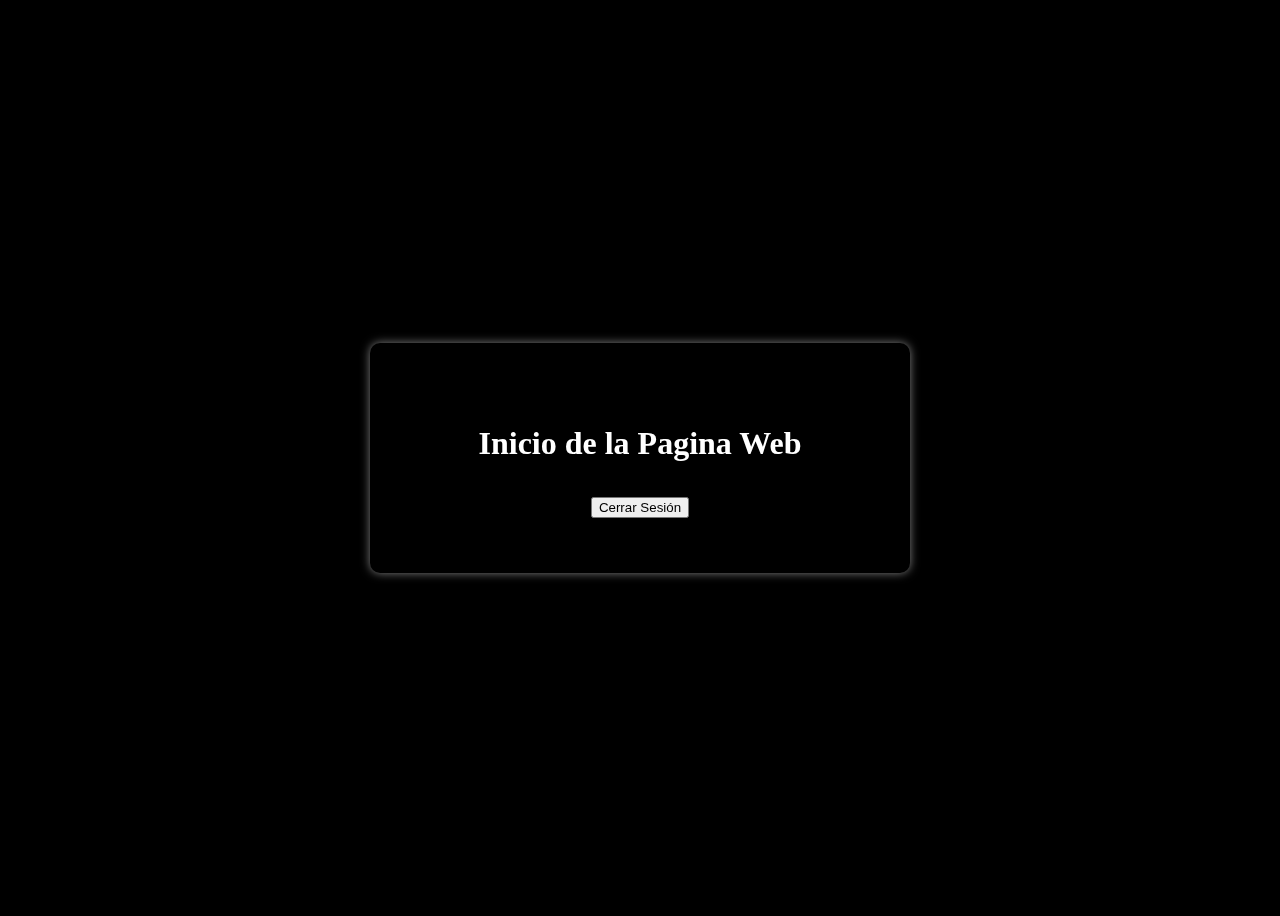
<file: proyectopasantias/index.html>
<!DOCTYPE html>
<html lang="en">
<head>
    <meta charset="UTF-8">
    <meta name="viewport" content="width=device-width, initial-scale=1.0">
    <title>Inicio</title>
    <link href="https://cdn.jsdelivr.net/npm/bootstrap@5.3.6/dist/css/bootstrap.min.css" rel="stylesheet" integrity="sha384-4Q6Gf2aSP4eDXB8Miphtr37CMZZQ5oXLH2yaXMJ2w8e2ZtHTl7GptT4jmndRuHDT" crossorigin="anonymous">
    <link rel="stylesheet" href="index.css">
</head>
<body>
    
    <div class="inicio">

        <h1 style="text-align: center;"> Inicio de la Pagina Web</h1>

        <div class="boton">

            <button type="submit" class="btn btn-dark">Cerrar Sesión</button>

        </div>

    </div>

</body>

<script src="https://cdn.jsdelivr.net/npm/bootstrap@5.3.6/dist/js/bootstrap.bundle.min.js" integrity="sha384-j1CDi7MgGQ12Z7Qab0qlWQ/Qqz24Gc6BM0thvEMVjHnfYGF0rmFCozFSxQBxwHKO" crossorigin="anonymous"></script>
</html>
</file>
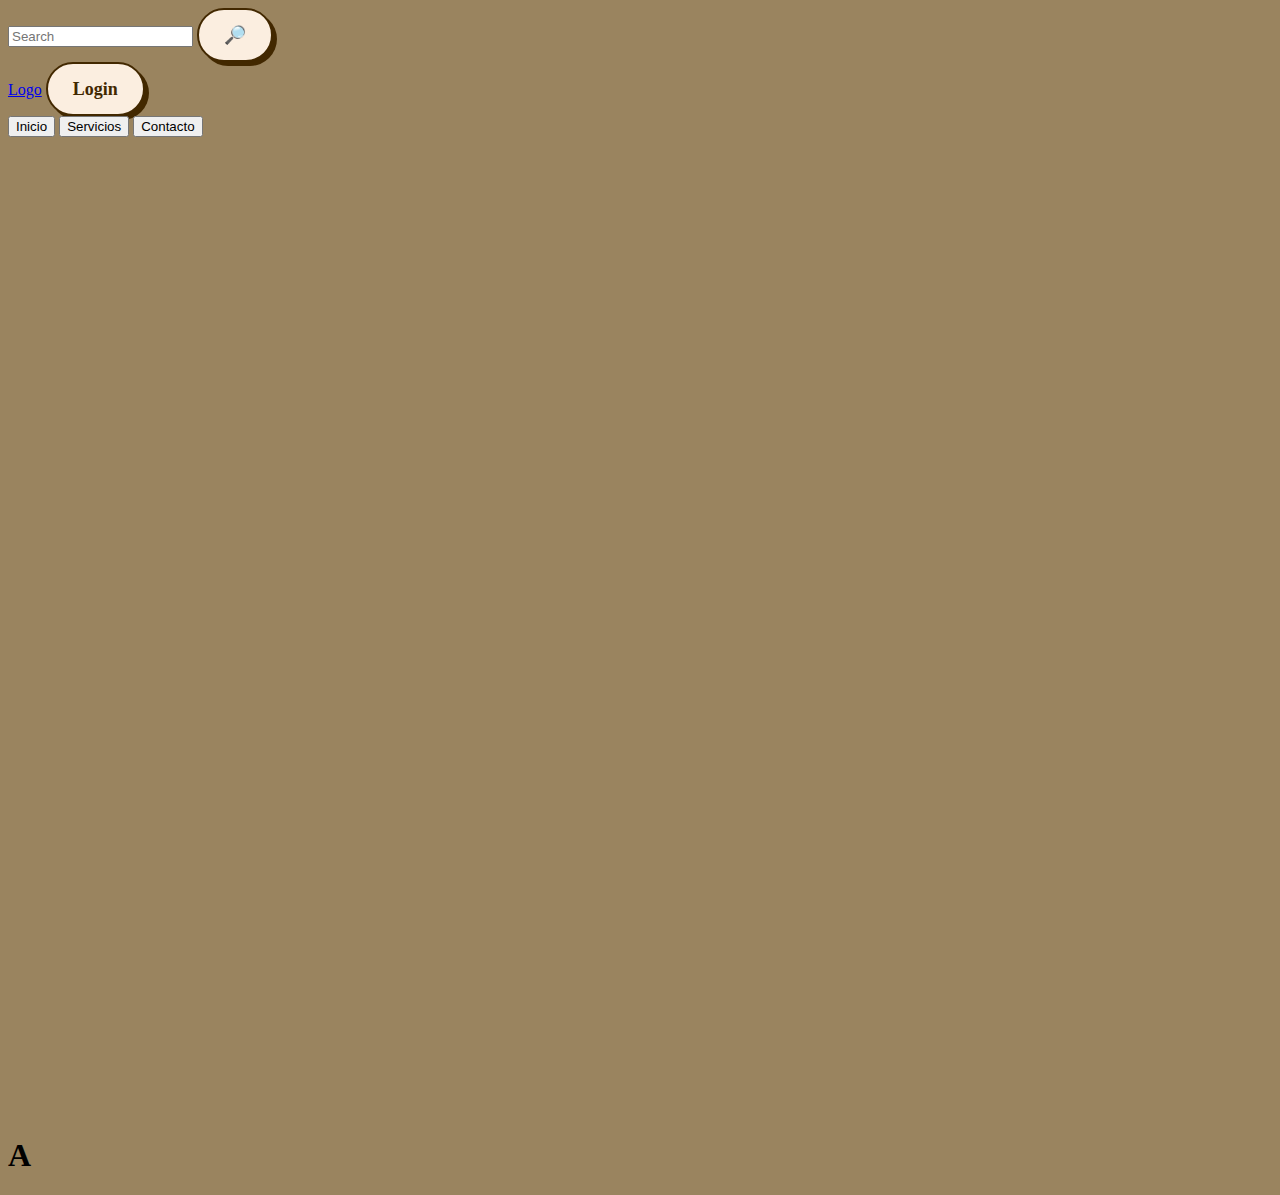
<file: HTML/ej.html>
<!DOCTYPE html>
<html lang="en">
<head>
    <meta charset="UTF-8">
    <meta name="viewport" content="width=device-width, initial-scale=1.0">

    <link rel="stylesheet" href="../CSS/index.css">
    <!-- Bootstrap CSS -->
    <link href="https://cdn.jsdelivr.net/npm/bootstrap@5.3.6/dist/css/bootstrap.min.css"rel="stylesheet" integrity="sha384-4Q6Gf2aSP4eDXB8Miphtr37CMZZQ5oXLH2yaXMJ2w8e2ZtHTl7GptT4jmndRuHDT" crossorigin="anonymous">
    <title>Document</title>
</head>
<body style="background-color: #9a845f;" >
  <!-- frog's breath Palette --> 
  <!-- navbar -->
<nav class="navbar fixed-top navbar-expand-lg bg-body-tertiary">
  <div class="container position-relative d-flex justify-content-between align-items-center w-100 py-2">
    
    <!-- search -->
    <form class="d-flex" role="search">
      <input class="form-control me-2" type="search" placeholder="Search" aria-label="Search" />
      <button class="button-1" type="submit" aria-label="Search button">🔎</button>
    </form>

    <!-- logo centrado -->
    <a class="navbar-brand position-absolute start-50 translate-middle-x" href="#">Logo</a>

    <!-- login -->
    <a href="#" class="button-1">Login</a>
  </div>

  <!-- Segunda fila: botones debajo del logo -->
  <div class="container d-flex justify-content-center py-2 border-top">
    <button class="btn btn-outline-primary me-2">Inicio</button>
    <button class="btn btn-outline-primary me-2">Servicios</button>
    <button class="btn btn-outline-primary me-2">Contacto</button>
  </div>
</nav>


  <h1 width = 500px height = 500px class="text-center" style="margin-top: 1000px;">
    A
  </h1>






    <!-- Bootstrap JS -->
    <script src="https://cdn.jsdelivr.net/npm/bootstrap@5.3.6/dist/js/bootstrap.bundle.min.js" integrity="sha384-j1CDi7MgGQ12Z7Qab0qlWQ/Qqz24Gc6BM0thvEMVjHnfYGF0rmFCozFSxQBxwHKO" crossorigin="anonymous"></script>
</body>
</html>
</file>
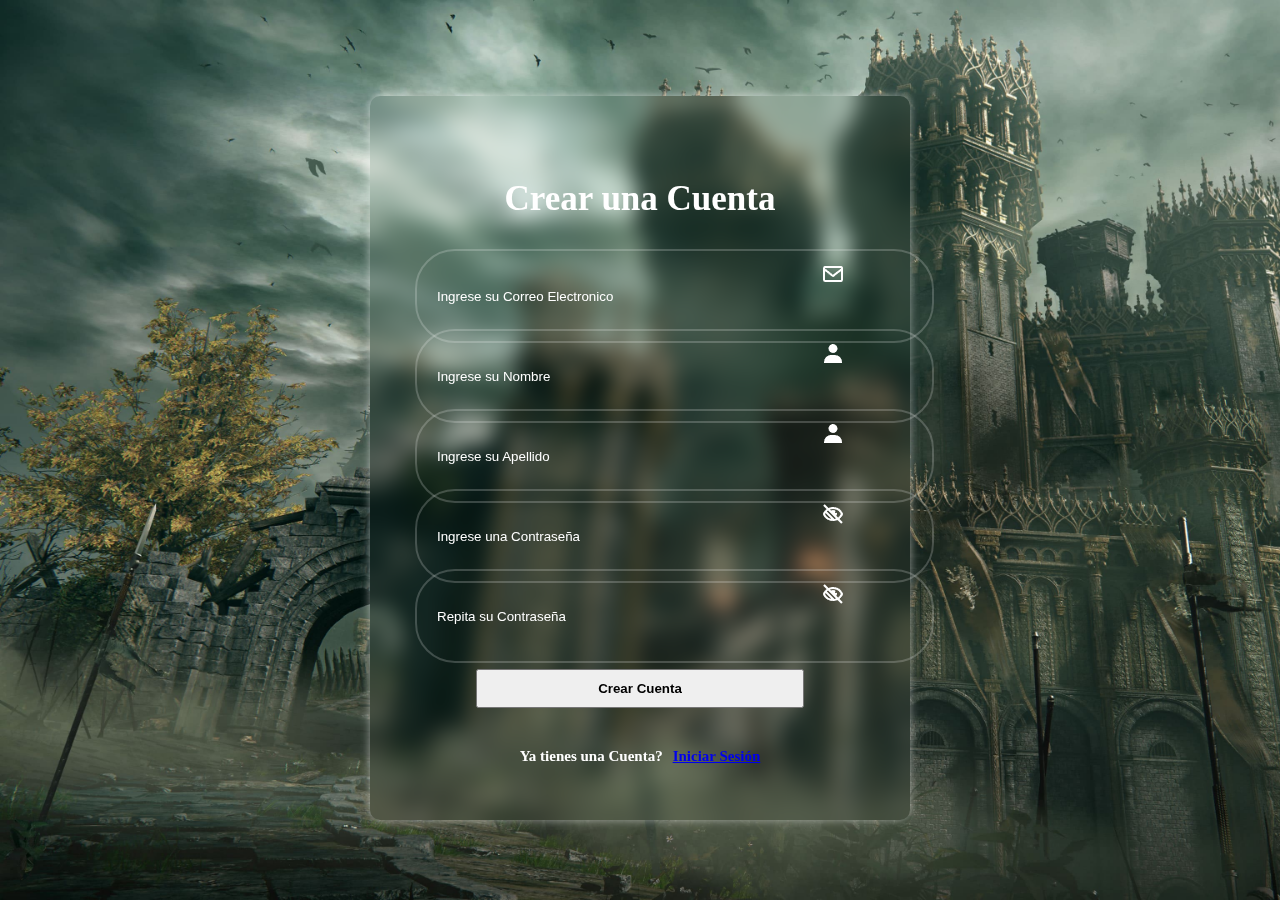
<file: proyectopasantias/register/register.html>
<!DOCTYPE html>
<html lang="en">
<head>
    <meta charset="UTF-8">
    <meta name="viewport" content="width=device-width, initial-scale=1.0">
    <title>Crear una Cuenta</title>
    <link href="https://cdn.jsdelivr.net/npm/bootstrap@5.3.6/dist/css/bootstrap.min.css" rel="stylesheet" integrity="sha384-4Q6Gf2aSP4eDXB8Miphtr37CMZZQ5oXLH2yaXMJ2w8e2ZtHTl7GptT4jmndRuHDT" crossorigin="anonymous">
    <link rel="stylesheet" href="register.css">
</head>
<body>
    
        <div class="inicio">

            <form action="../php/register.php" method="post" id="formulario" >

                <h1>Crear una Cuenta</h1>

                <div class="cajadetexto">

                    <input type="email" name="email" id="email" placeholder="Ingrese su Correo Electronico" required>

                    <img src="mail.png" class="icono">

                    <span class="error"></span>

                </div>

                <div class="cajadetexto">

                    <input type="text" name="nombre" id="nombre" placeholder="Ingrese su Nombre" required>

                    <img src="user.png" class="icono">

                    <span class="error"></span>

                </div>

                <div class="cajadetexto">

                    <input type="text" name="apellido" id="apellido" placeholder="Ingrese su Apellido" required>

                    <img src="user.png" class="icono">

                    <span class="error" ></span>

                </div>

                <div class="cajadetexto">

                    <input type="password" name="contraseña" id="contraseña" placeholder="Ingrese una Contraseña"required>

                    <img src="cerrado.png" class="icono" id="ojo" style="cursor: pointer;">

                    <span class="error"></span>

                </div>

                <div class="cajadetexto">

                    <input type="password" name="confirmar_contraseña" id="confirmar_contraseña" placeholder="Repita su Contraseña" required>

                    <img src="cerrado.png" class="icono" id="ojo1" style="cursor: pointer;">

                    <span id="error" class="error"></span>

                </div>


                <div class="boton">

                    <button type="submit" class="btn btn-dark" name="registrar">Crear Cuenta</button>

                </div>

                <div class="iniciar">

                    <p>Ya tienes una Cuenta?<a href="../login/login.html" style="padding-left: 10px;">Iniciar Sesión</a></p>

                </div>

            </form>

        </div>

        <script>

            // ----- Ver y ocultar las contraseñas

            let ojo = document.getElementById("ojo");
            let contraseña = document.getElementById("contraseña");

            ojo.onclick = function(){

                if(contraseña.type == "password"){
                    contraseña.type = "text";
                    ojo.src = "abierto.png";
                }

                else{
                    contraseña.type = "password";
                    ojo.src = "cerrado.png";
                }

            }

    

            let ojo1 = document.getElementById("ojo1");
            let confirmar_contraseña = document.getElementById("confirmar_contraseña");

            ojo1.onclick = function(){

                if(confirmar_contraseña.type == "password"){
                    confirmar_contraseña.type = "text";
                    ojo1.src = "abierto.png";
                }

                else{
                    confirmar_contraseña.type = "password";
                    ojo1.src = "cerrado.png";
                }

            }

            // ----- Verificar que las contraseñas coincidan

            const formulario = document.getElementById('formulario');
            const errorMessage = document.getElementById('error');

            formulario.addEventListener('submit', function (event) {
                if (contraseña.value !== confirmar_contraseña.value) {
                    event.preventDefault(); // Detiene el envío del formulario
                    errorMessage.textContent = "Las contraseñas no coinciden.";
                } else {
                    errorMessage.textContent = ""; // Limpia el mensaje si todo está bien
                }
            });

        </script>

</body>

<script src="https://cdn.jsdelivr.net/npm/bootstrap@5.3.6/dist/js/bootstrap.bundle.min.js" integrity="sha384-j1CDi7MgGQ12Z7Qab0qlWQ/Qqz24Gc6BM0thvEMVjHnfYGF0rmFCozFSxQBxwHKO" crossorigin="anonymous"></script>

</html>
</file>
<file: proyectopasantias/index.css>
body{
    background-color: black;
    display: flex;
    justify-content: center;
    align-items: center;
    min-height: 100vh;
}

.inicio{

    width: 450px;
    color: white;
    border-radius: 10px;
    backdrop-filter: blur(10px);
    box-shadow: 0 0 10px rgba(255, 255, 255, 0.5);
    padding: 60px 45px ;
    padding-bottom: 30px;
    

}

.inicio .boton{

    display: flex;
    justify-content: center;
    margin-top: 35px;
    margin-bottom: 25px;

}
</file>
<file: CSS/index.css>
.button-1 {
  background-color: #fbeee0;
  border: 2px solid #422800;
  border-radius: 30px;
  box-shadow: #422800 4px 4px 0 0;
  color: #422800;
  cursor: pointer;
  display: inline-block;
  font-weight: 600;
  font-size: 18px;
  padding: 0 18px;
  line-height: 50px;
  text-align: center;
  text-decoration: none;
  user-select: none;
  -webkit-user-select: none;
  touch-action: manipulation;
}

.button-1:hover {
  background-color: #f5f0ec;
}

.button-1:active {
  box-shadow: #422800 2px 2px 0 0;
  transform: translate(2px, 2px);
}

@media (min-width: 768px) {
  .button-1 {

    padding: 0 25px;
  }
}
</file>
<file: proyectopasantias/register/register.css>
body{

    display: flex;
    justify-content: center;
    align-items: center;
    min-height: 100vh;
    background-image: url(Fondo.jpg);
    background-repeat: no-repeat;
    background-attachment: fixed;
    background-size: cover;

}

.inicio{

    width: 450px;
    color: white;
    border-radius: 10px;
    backdrop-filter: blur(10px);
    box-shadow: 0 0 10px rgba(255, 255, 255, 0.5);
    padding: 60px 45px ;
    padding-bottom: 40px;

}

.inicio h1{

    font-size: 35px;

    text-align: center;

}

.inicio .cajadetexto{

    width: 100%;
    height: 50px;
    margin: 30px 0;
    position: relative;

}

.cajadetexto input{
    
    width: 100%;
    height: 100%;
    background: transparent;
    border: 2px solid rgba(255, 255, 255, .2);
    border-radius: 40px;
    padding: 20px 45px 20px 20px;
    color: white;

}

.cajadetexto input::placeholder{
    color: white;
}

.cajadetexto .icono{
    position: absolute;
    right: 20px;
    top: 50%;
    transform: translateY(-50%);
}

.error{
    color: red;
    font-weight: 500;
    margin-left: 15px;
}

.inicio .recordarme-contraseña {

    display: flex;
    justify-content: space-between;
    margin: -15px 0 20px;
    font-weight: 600;

}

.recordarme-contraseña label input{

    accent-color: white;
    margin-right: 3px;

}



.inicio .boton{

    display: flex;
    justify-content: center;
    margin-top: 50px;
    
}

.btn {

    --bs-btn-border-radius: 45px;
    padding-left: 120px;
    padding-right: 120px;
    padding-top: 10px;
    padding-bottom: 10px;
    font-weight: 600;

}

.inicio .iniciar{

    font-size: 15px;
    text-align: center;
    margin-top: 40px;
    font-weight: 600;
    
}
</file>
